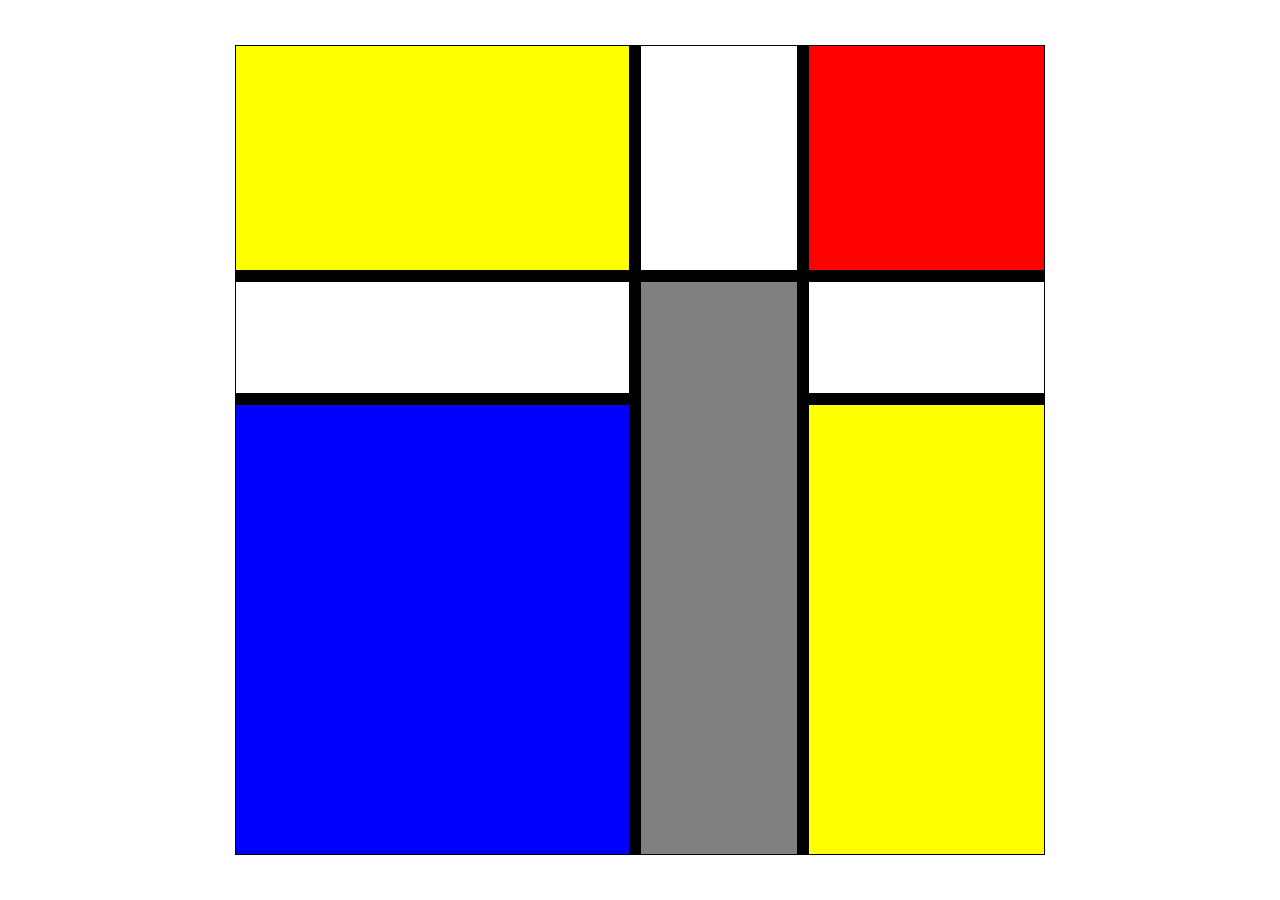
<file: exercises/css-grid/index.html>
<!doctype html>
<html lang="en">
  <head>
    <meta charset="UTF-8" />
    <meta
      name="viewport"
      content="width=device-width, 
        initial-scale=1.0"
    />
    <title>CSS Grids</title>
    <link rel="stylesheet" href="style.css" />
  </head>
  <body>
    <main id="grid-container">
      <div id="item-1" class="yellow"></div>
      <div id="item-2" class="white"></div>
      <div id="item-3" class="red"></div>
      <div id="item-4" class="white"></div>
      <div id="item-5" class="gray"></div>
      <div id="item-6" class="white"></div>
      <div id="item-7" class="blue"></div>
      <div id="item-8" class="yellow"></div>
      <!-- <div id="item-9" class="blue" ></div> -->
    </main>
  </body>
</html>
</file>
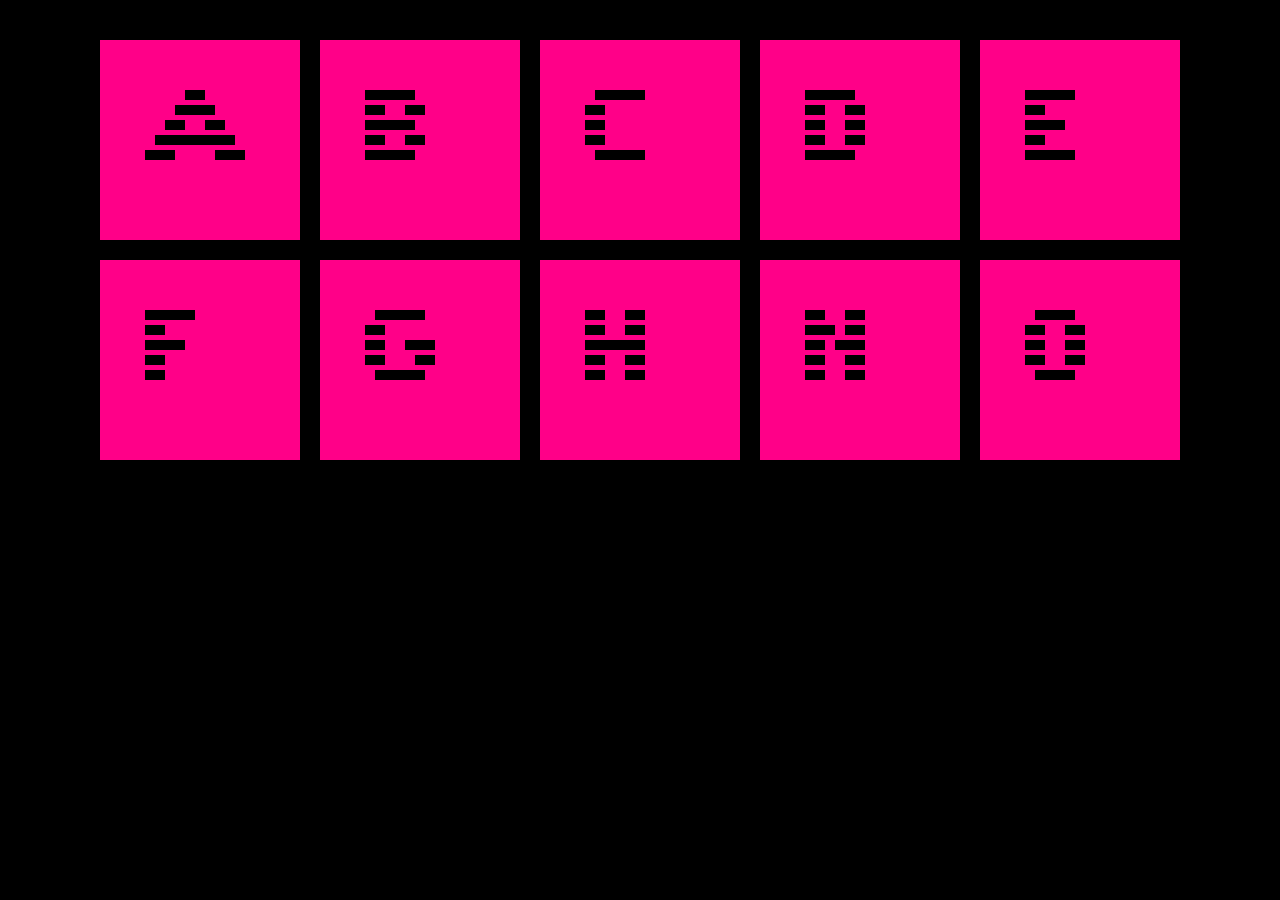
<file: projects/my css typeface/index.html>
<!DOCTYPE html>
<html lang="en">
<head>
  <meta charset="UTF-8">
  <meta name="viewport" content="width=device-width, initial-scale=1.0">
  <title>Pixel Letters</title>
  <link rel="stylesheet" href="style.css">
</head>
<body>

<!-- LETTER A -->
<div class="letter-box">
  <div class="pixel-grid a">
    <div class="row1"></div>
    <div class="row2"></div>
    <div class="row3-left"></div>
    <div class="row3-right"></div>
    <div class="row4-left"></div>
    <div class="row4-right"></div>
    <div class="row5-left"></div>
    <div class="row5-right"></div>
  </div>
</div>

<!-- LETTER B -->
<div class="letter-box">
  <div class="pixel-grid b">
    <div class="top"></div>
    <div class="upper-left"></div>
    <div class="upper-right"></div>
    <div class="middle-left"></div>
    <div class="middle-right"></div>
    <div class="lower-left"></div>
    <div class="lower-right"></div>
    <div class="bottom"></div>
  </div>
</div>

<!-- LETTER C -->
<div class="letter-box">
  <div class="pixel-grid c">
    <div class="top"></div>
    <div class="upper-left"></div>
    <div class="middle-left"></div>
    <div class="lower-left"></div>
    <div class="bottom"></div>
  </div>
</div>

<!-- LETTER D -->
<div class="letter-box">
  <div class="pixel-grid d">
    <div class="top"></div>
    <div class="upper-left"></div>
    <div class="upper-right"></div>
    <div class="middle-left"></div>
    <div class="middle-right"></div>
    <div class="lower-left"></div>
    <div class="lower-right"></div>
    <div class="bottom"></div>
  </div>
</div>

<!-- LETTER E -->
<div class="letter-box">
  <div class="pixel-grid e">
    <div class="top"></div>
    <div class="upper-left"></div>
    <div class="middle-left"></div>
    <div class="lower-left"></div>
    <div class="bottom"></div>
  </div>
</div>

<!-- LETTER F -->
<div class="letter-box">
  <div class="pixel-grid f">
    <div class="top"></div>
    <div class="upper-left"></div>
    <div class="middle-left"></div>
    <div class="lower-left"></div>
    <div class="bottom"></div>
  </div>
</div>

<!-- LETTER G -->
<div class="letter-box">
  <div class="pixel-grid g">
    <div class="top-left"></div>
    <div class="upper-left"></div>
    <div class="middle-left"></div>
    <div class="middle-right"></div>
    <div class="lower-left"></div>
    <div class="lower-right"></div>
    <div class="bottom"></div>
  </div>
</div>

<!-- LETTER H -->
<div class="letter-box">
  <div class="pixel-grid h">
    <div class="top-left"></div>
    <div class="top-right"></div>
    <div class="upper-left"></div>
    <div class="upper-right"></div>
    <div class="middle-left"></div>
    <div class="lower-left"></div>
    <div class="lower-right"></div>
    <div class="bottom-left"></div>
    <div class="bottom-right"></div>
  </div>
</div>

<!-- LETTER N -->
<div class="letter-box">
  <div class="pixel-grid n">
    <div class="top-left"></div>
    <div class="top-right"></div>
    <div class="upper-left"></div>
    <div class="upper-right"></div>
    <div class="middle-left"></div>
    <div class="middle-right"></div>
    <div class="lower-left"></div>
    <div class="lower-right"></div>
    <div class="bottom-left"></div>
    <div class="bottom-right"></div>
  </div>
</div>

<!-- LETTER O -->
<div class="letter-box">
  <div class="pixel-grid o">
    <div class="top-left"></div>
    <div class="upper-left"></div>
    <div class="upper-right"></div>
    <div class="middle-left"></div>
    <div class="middle-right"></div>
    <div class="lower-left"></div>
    <div class="lower-right"></div>
    <div class="bottom-left"></div>
  </div>
</div>

</body>
</html>
</file>
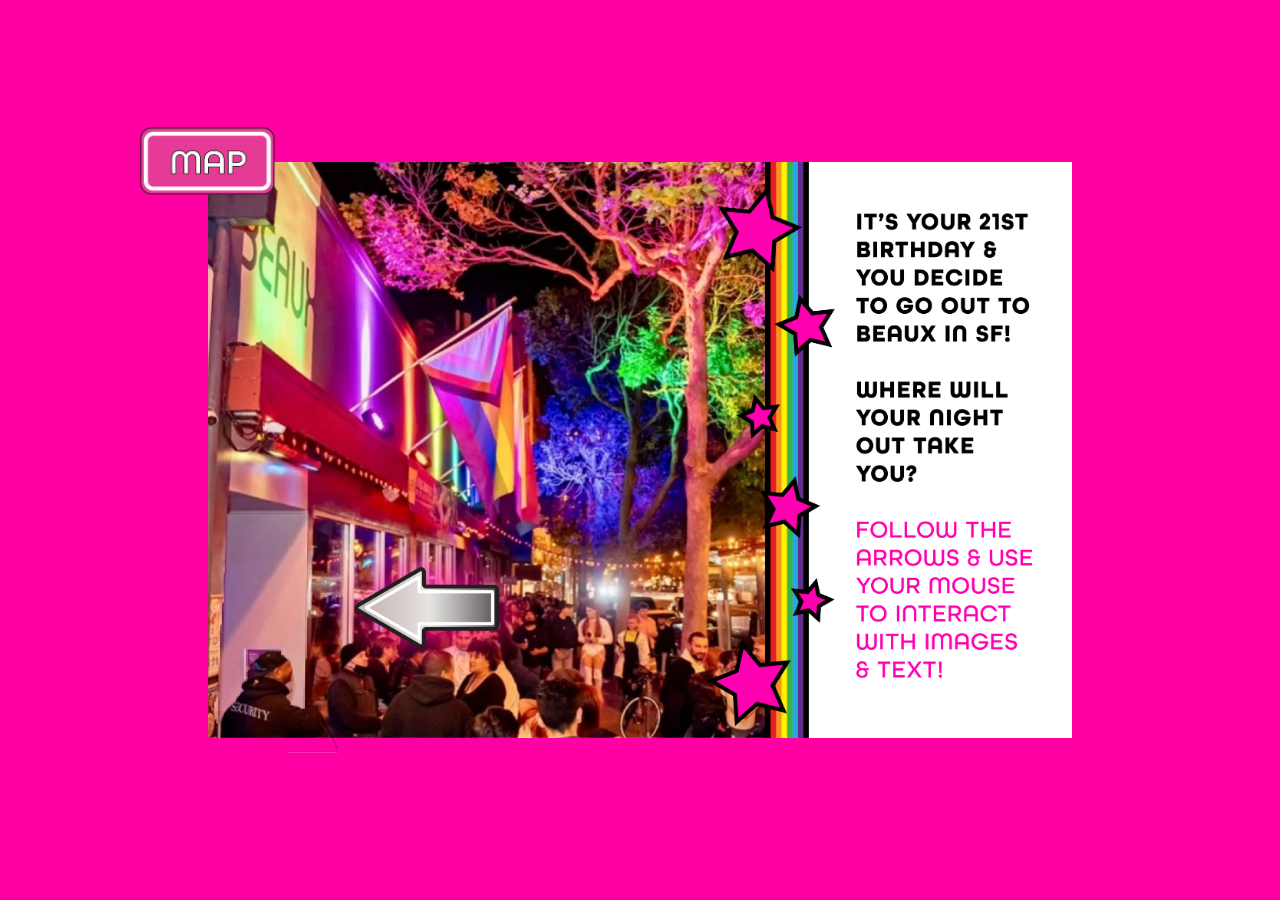
<file: projects/my-game/index.html>
<!doctype html>
<html>
  <head>
    <meta charset="UTF-8" />
    <title>Interactive Site</title>
    <link rel="stylesheet" href="style.css" />
  </head>

  <body>
    <div class="viewport">
      <div class="canvas">
        <!-- STAR BORDER OVERLAY -->
        <!-- <img src="assets/stars.png" class="star-frame" /> -->
        <!-- <img src="assets/map-directions.png" class="map-directions" /> -->
        <!-- BACK BUTTON (ONLY ONE) -->
        <img src="assets/back-button.png" class="back-btn" onclick="goBack()" />

        <!-- SLIDE 1 -->
        <div class="slide active">
          <img src="assets/image-01.png" class="background" />
          <img
            src="assets/button-01.png"
            class="hotspot btn1"
            onclick="goToSlide(1)"
          />
        </div>

        <!-- SLIDE 2 -->
        <div class="slide">
          <img src="assets/image-02.png" class="background" />
          <img
            src="assets/button-02.png"
            class="hotspot btn2"
            onclick="goToSlide(2)"
          />
          <img
            src="assets/button-03.png"
            class="hotspot btn3"
            onclick="goToSlide(2)"
          />
        </div>

        <!-- SLIDE 3 -->
        <div class="slide">
          <img src="assets/image-03.png" class="background" />
          <img
            src="assets/button-04.png"
            class="hotspot btn4"
            onclick="goToSlide(3)"
          />
        </div>

        <!-- SLIDE 4 -->
        <div class="slide">
          <img src="assets/image-04.png" class="background" />
          <img
            src="assets/button-05.png"
            class="hotspot btn5"
            onclick="goToSlide(4)"
          />
          <img
            src="assets/button-06.png"
            class="hotspot btn6"
            onclick="goToSlide(4)"
          />
        </div>

        <!-- SLIDE 5 -->
        <div class="slide">
          <img src="assets/image-05.png" class="background" />
          <img
            src="assets/button-07.png"
            class="hotspot btn7"
            onclick="goToSlide(5)"
          />
          <img
            src="assets/button-08.png"
            class="hotspot btn8"
            onclick="goToSlide(5)"
          />
        </div>

        <!-- SLIDE 6 -->
        <div class="slide">
          <img src="assets/image-06.png" class="background" />
          <img
            src="assets/button-09.png"
            class="hotspot btn9"
            onclick="goToSlide(6)"
          />
        </div>

        <!-- SLIDE 7 -->
        <div class="slide">
          <img src="assets/image-07.png" class="background" />
          <img
            src="assets/button-10.png"
            class="hotspot btn10"
            onclick="goToSlide(7)"
          />
          <img
            src="assets/button-11.png"
            class="hotspot btn11"
            onclick="goToSlide(7)"
          />
        </div>

        <!-- SLIDE 8 -->
        <div class="slide">
          <img src="assets/image-08.png" class="background" />
          <img
            src="assets/button-12.png"
            class="hotspot btn12"
            onclick="goToSlide(9)"
          />
          <img
            src="assets/button-13.png"
            class="hotspot btn13"
            onclick="goToSlide(8)"
          />
        </div>

        <!-- SLIDE 9 -->
        <div class="slide">
          <img src="assets/image-13.png" class="background" />
        </div>

        <!-- SLIDE 10 -->
        <div class="slide">
          <img src="assets/image-08.png" class="background" />
          <img
            src="assets/button-12.png"
            class="hotspot btn12"
            onclick="goToSlide(10)"
          />
          <img
            src="assets/button-13.png"
            class="hotspot btn13"
            onclick="goToSlide(8)"
          />
        </div>

        <!-- SLIDE 11 -->
        <div class="slide">
          <img src="assets/image-12.png" class="background" />
          <img
            src="assets/button-14.png"
            class="hotspot btn14"
            onclick="goToSlide(11)"
          />
          <img
            src="assets/button-15.png"
            class="hotspot btn15"
            onclick="goToSlide(11)"
          />
        </div>

        <!-- SLIDE 12 -->
        <div class="slide">
          <img src="assets/image-11.png" class="background" />
          <img
            src="assets/button-16.png"
            class="hotspot btn16"
            onclick="goToSlide(12)"
          />
        </div>

        <!-- SLIDE 13 -->
        <div class="slide">
          <img src="assets/image-14.png" class="background" />
        </div>

        <!-- MAP BUTTON -->
        <img src="assets/map-icon.png" class="map-btn" onclick="toggleMap()" />

        <!-- MAP OVERLAY -->
        <div class="map-overlay" id="mapOverlay">
          <img src="assets/map.png" class="map-image" />
          <img src="assets/map-directions.png" class="map-directions" />
          <img src="assets/map-marker.png" class="map-marker" id="mapMarker" />
        </div>
      </div>
    </div>

    <script src="script.js"></script>
  </body>
</html>
</file>
<file: exercises/css-grid/style.css>
body {
  margin: 0;
  padding: 0;
  box-sizing: border-box;
  display: grid;
  height: 100vh;
  place-items: center;
}

#grid-container {
  width: 90vh;
  height: 90vh;
  background: rgb(0, 0, 0);
  display: grid;
  grid-template-columns: 1fr 0.4fr 0.6fr;
  grid-template-rows: 1fr 0.5fr 2fr;
  grid-column-gap: 10px;
  grid-row-gap: 10px;
}

div {
  font-size: 40px;
  border: 1px solid rgb(0, 0, 0);
}

.white {
  background-color: white;
}

.red {
  background-color: rgb(255, 0, 0);
}

.yellow {
  background-color: yellow;
}

.blue {
  background-color: blue;
}

.gray {
  background-color: gray;
}

#item-1 {
  grid-column: 1 / span 1;
  grid-row: 1 / span 1;
}

#item-2 {
  grid-column: 2 / span 1;
  grid-row: 1 / span 1;
}

#item-3 {
  grid-column: 3 / span 1;
  grid-row: 1 / span 1;
}

#item-4 {
  grid-column: 1 / span 1;
  grid-row: 2 / span 1;
}

#item-5 {
  grid-column: 2 / span 1;
  grid-row: 2 / span 2;
}

@media (max-width: 850px) {
  #grid-container {
    grid-template-columns: 1fr 2fr;
    width: 90vw;
  }
  .red {
    background: hotpink;
  }
  .yellow {
    background: limegreen;
  }
  .blue {
    background: slateblue;
  }
}
</file>
<file: projects/my css typeface/style.css>
/* ====================== */
/* PAGE & BOX SETUP */
body {
  background: #000000;
  display: flex;
  flex-wrap: wrap;
  justify-content: center;
  align-items: center;
  padding: 40px;
  gap: 20px;
  margin: 0;
}

.letter-box {
  background: rgb(255, 0, 136);
  width: 200px;
  height: 200px;
  display: flex;
  justify-content: center;
  align-items: center;
  box-sizing: border-box;
  transition: transform 0.2s, background-color 0.2s;
}

.letter-box:hover {
  transform: scale(1.1);
  background-color: hsl(0, 0%, 0%);
}

.letter-box:hover .pixel-grid > div[class] {
  background-color: #ff0090;.letter-box:hover {
  animation: pulse 0.6s infinite alternate;
}
}
.letter-box:hover {
  animation: pulse 0.6s infinite alternate;
}

.letter-box:hover .pixel-grid > div[class] {
  box-shadow: 0 0 10px 3px #ff0090;
}
.letter-box:hover {
  animation: pulse 0.6s infinite alternate;
}

@keyframes pulse {
  0% { background-color: black; }
  100% { background-color: #ff0090; }
}
/* ====================== */
/* GRID SETUP */
.pixel-grid {
  display: grid;
  grid-template-columns: repeat(11, 10px);
  grid-template-rows: repeat(7, 10px);
  column-gap: 0;
  row-gap: 5px;
  width: fit-content;
  height: fit-content;
}

.pixel-grid > div[class] {
  background: black;
  width: 100%;
  height: 100%;
}

/* ====================== */
/* LETTER A */
.a .row1 { grid-column: 5 / 7; grid-row: 1; }
.a .row2 { grid-column: 4 / 8; grid-row: 2; }
.a .row3-left { grid-column: 3 / 5; grid-row: 3; }
.a .row3-right { grid-column: 7 / 9; grid-row: 3; }
.a .row4-left { grid-column: 2 / 10; grid-row: 4; }
.a .row4-right { grid-column: 2 / 10; grid-row: 4; }
.a .row5-left { grid-column: 1 / 4; grid-row: 5; }
.a .row5-right { grid-column: 8 / 11; grid-row: 5; }

/* LETTER A HOVER */
.letter-box:hover .a .row1,
.letter-box:hover .a .row2 {
  display: none;
}
.letter-box:hover .a .row3-left { grid-column: 4 / 6; grid-row: 3; }
.letter-box:hover .a .row3-right { grid-column: 6 / 8; grid-row: 3; }
.letter-box:hover .a .row4-left { grid-column: 3 / 5; grid-row: 4; }
.letter-box:hover .a .row4-right { grid-column: 6 / 8; grid-row: 4; }
.letter-box:hover .a .row5-left { display: block; grid-column: 4 / 8; grid-row: 5; }
.letter-box:hover .a .row5-right { display: none; }

/* ====================== */
/* LETTER B */
.b .top { grid-column: 1 / 5; grid-row: 1; }
.b .upper-left { grid-column: 1 / 3; grid-row: 2; }
.b .upper-right { grid-column: 5 / 7; grid-row: 2; }
.b .middle-left { grid-column: 1 / 6; grid-row: 3; }
.b .lower-left { grid-column: 1 / 3; grid-row: 4; }
.b .lower-right { grid-column: 5 / 7; grid-row: 4; }
.b .bottom { grid-column: 1 / 6; grid-row: 5; }

/* LETTER B HOVER */
.letter-box:hover .b .top,
.letter-box:hover .b .bottom,
.letter-box:hover .b .middle-right,
.letter-box:hover .b .upper-left {
  display: none;
}
.letter-box:hover .b .upper-right { grid-column: 3 / 6; grid-row: 2; }
.letter-box:hover .b .middle-left { grid-column: 3 / 8; grid-row: 3; }
.letter-box:hover .b .lower-left { grid-column: 3 / 6; grid-row: 4; }
.letter-box:hover .b .lower-right { grid-column: 6 / 8; grid-row: 4; }

/* ====================== */
/* LETTER C */
.c .top { grid-column: 2 / 7; grid-row: 1; }
.c .upper-left { grid-column: 1 / 3; grid-row: 2; }
.c .middle-left { grid-column: 1 / 3; grid-row: 3; }
.c .lower-left { grid-column: 1 / 3; grid-row: 4; }
.c .bottom { grid-column: 2 / 7; grid-row: 5; }

/* LETTER C HOVER */
.letter-box:hover .c .top,
.letter-box:hover .c .bottom { display: none; }
.letter-box:hover .c .upper-left { grid-column: 3 / 8; grid-row: 2; }
.letter-box:hover .c .middle-left { grid-column: 3 / 5; grid-row: 3; }
.letter-box:hover .c .lower-left { grid-column: 3 / 8; grid-row: 4; }

/* ====================== */
/* LETTER D */
.d .top { grid-column: 1 / 6; grid-row: 1; }
.d .upper-left { grid-column: 1 / 3; grid-row: 2; }
.d .upper-right { grid-column: 5 / 7; grid-row: 2; }
.d .middle-left { grid-column: 1 / 3; grid-row: 3; }
.d .middle-right { grid-column: 5 / 7; grid-row: 3; }
.d .lower-left { grid-column: 1 / 3; grid-row: 4; }
.d .lower-right { grid-column: 5 / 7; grid-row: 4; }
.d .bottom { grid-column: 1 / 6; grid-row: 5; }

/* LETTER D HOVER */
.letter-box:hover .d .top,
.letter-box:hover .d .upper-left,
.letter-box:hover .d .bottom { display: none; }
.letter-box:hover .d .upper-right { grid-column: 6 / 8; grid-row: 2; }
.letter-box:hover .d .middle-left { grid-column: 3 / 6; grid-row: 3; }
.letter-box:hover .d .middle-right { grid-column: 6 / 8; grid-row: 3; }
.letter-box:hover .d .lower-left { grid-column: 3 / 6; grid-row: 4; }
.letter-box:hover .d .lower-right { grid-column: 6 / 8; grid-row: 4; }

/* ====================== */
/* LETTER E */
.e .top { grid-column: 1 / 6; grid-row: 1; }
.e .upper-left { grid-column: 1 / 3; grid-row: 2; }
.e .middle-left { grid-column: 1 / 5; grid-row: 3; }
.e .lower-left { grid-column: 1 / 3; grid-row: 4; }
.e .bottom { grid-column: 1 / 6; grid-row: 5; }

/* LETTER E HOVER */
.letter-box:hover .e .top,
.letter-box:hover .e .bottom { display: none; }
.letter-box:hover .e .upper-left { grid-column: 3 / 8; grid-row: 2; }
.letter-box:hover .e .middle-left { grid-column: 3 / 5; grid-row: 3; }
.letter-box:hover .e .lower-left { grid-column: 3 / 8; grid-row: 4; }
{
  display: none; /* hide extra pieces */
}
/* ====================== */
/* LETTER F */
.f .top { grid-column: 1 / 6; grid-row: 1; }
.f .upper-left { grid-column: 1 / 3; grid-row: 2; }
.f .middle-left { grid-column: 1 / 5; grid-row: 3; }
.f .lower-left { grid-column: 1 / 3; grid-row: 4; }
.f .bottom { grid-column: 1 / 3; grid-row: 5; }

/* LETTER F HOVER */
.letter-box:hover .f .top,
.letter-box:hover .f .bottom { display: none; }
.letter-box:hover .f .upper-left { grid-column: 3 / 8; grid-row: 2; }
.letter-box:hover .f .middle-left { grid-column: 3 / 6; grid-row: 3; }
.letter-box:hover .f .lower-left { grid-column: 3 / 5; grid-row: 4; }
{
  display: none; /* hide extra pieces */
}
/* ====================== */
/* LETTER G */
.g .top-left { grid-column: 2 / 7; grid-row: 1; }
.g .upper-left { grid-column: 1 / 3; grid-row: 2; }
.g .middle-left { grid-column: 1 / 3; grid-row: 3; }
.g .middle-right { grid-column: 5 / 8; grid-row: 3; }
.g .lower-left { grid-column: 1 / 3; grid-row: 4; }
.g .lower-right { grid-column: 6 / 8; grid-row: 4; }
.g .bottom { grid-column: 2 / 7; grid-row: 5; }
/* LETTER G HOVER */
.letter-box:hover .g .top-left,
.letter-box:hover .g .bottom { display: none; }
.letter-box:hover .g .upper-left { grid-column: 3 / 8; grid-row: 2; }
.letter-box:hover .g .middle-left { grid-column: 3 / 5; grid-row: 3; }
.letter-box:hover .g .middle-right { grid-column: 6 / 8; grid-row: 3; }
.letter-box:hover .g .lower-left { grid-column: 3 / 6; grid-row: 4; }
.letter-box:hover .g .lower-right { grid-column: 6 / 8; grid-row: 4; }
{
  display: none; /* hide extra pieces */
}
/* ====================== */
/* LETTER H */
.h .top-left { grid-column: 1 / 3; grid-row: 1; }
.h .top-right { grid-column: 5 / 7; grid-row: 1; }
.h .upper-left { grid-column: 1 / 3; grid-row: 2; }
.h .upper-right { grid-column: 5 / 7; grid-row: 2; }
.h .middle-left { grid-column: 1 / 7; grid-row: 3; }
.h .lower-left { grid-column: 1 / 3; grid-row: 4; }
.h .lower-right { grid-column: 5 / 7; grid-row: 4; }
.h .bottom-left { grid-column: 1 / 3; grid-row: 5; }
.h .bottom-right { grid-column: 5 / 7; grid-row: 5; }

/* LETTER H HOVER */
.letter-box:hover .h .top-left,
.letter-box:hover .h .top-right,
.letter-box:hover .h .bottom-left,
.letter-box:hover .h .bottom-right { display: none; }
.letter-box:hover .h .upper-left { grid-column: 3 / 5; grid-row: 2; }
.letter-box:hover .h .upper-right { grid-column: 6 / 8; grid-row: 2; }
.letter-box:hover .h .middle-left { grid-column: 3 / 8; grid-row: 3; }
.letter-box:hover .h .lower-left { grid-column: 3 / 5; grid-row: 4; }
.letter-box:hover .h .lower-right { grid-column: 6 / 8; grid-row: 4; }
{
  display: none; /* hide extra pieces */
}
/* ====================== */
/* LETTER N */
.n .top-left { grid-column: 1 / 3; grid-row: 1; }
.n .top-right { grid-column: 5 / 7; grid-row: 1; }
.n .upper-left { grid-column: 1 / 4; grid-row: 2; }
.n .upper-right { grid-column: 5 / 7; grid-row: 2; }
.n .middle-left { grid-column: 1 / 3; grid-row: 3; }
.n .middle-right { grid-column: 4 / 7; grid-row: 3; }
.n .lower-left { grid-column: 1 / 3; grid-row: 4; }
.n .lower-right { grid-column: 5 / 7; grid-row: 4; }
.n .bottom-left { grid-column: 1 / 3; grid-row: 5; }
.n .bottom-right { grid-column: 5 / 7; grid-row: 5; }

/* LETTER N HOVER */
.letter-box:hover .n .top-left,
.letter-box:hover .n .top-right,
.letter-box:hover .n .bottom-left,
.letter-box:hover .n .bottom-right { display: none; }
.letter-box:hover .n .upper-left { grid-column: 3 / 5; grid-row: 2; }
.letter-box:hover .n .upper-right { grid-column: 6 / 8; grid-row: 2; }
.letter-box:hover .n .middle-left { grid-column: 3 / 8; grid-row: 3; }
.letter-box:hover .n .lower-left { grid-column: 3 / 5; grid-row: 4; }
.letter-box:hover .n .lower-right { grid-column: 6 / 8; grid-row: 4; }

/* ====================== */
/* LETTER O */
.o .top-left { grid-column: 2 / 6; grid-row: 1; }
.o .upper-left { grid-column: 1 / 3; grid-row: 2; }
.o .upper-right { grid-column: 5 / 7; grid-row: 2; }
.o .middle-left { grid-column: 1 / 3; grid-row: 3; }
.o .middle-right { grid-column: 5 / 7; grid-row: 3; }
.o .lower-left { grid-column: 1 / 3; grid-row: 4; }
.o .lower-right { grid-column: 5 / 7; grid-row: 4; }
.o .bottom-left { grid-column: 2 / 6; grid-row: 5; }

/* LETTER O HOVER */
.letter-box:hover .o .top-left,
.letter-box:hover .o .bottom-left { display: none; }
.letter-box:hover .o .upper-left { grid-column: 3 / 8; grid-row: 2; }
.letter-box:hover .o .middle-left { grid-column: 3 / 5; grid-row: 3; }
.letter-box:hover .o .middle-right { grid-column: 6 / 8; grid-row: 3; }
.letter-box:hover .o .lower-left { grid-column: 3 / 8; grid-row: 4; }
</file>
<file: projects/my-game/style.css>
body {
  margin: 0;
  background: rgb(255, 0, 162);
  overflow: hidden;
}

/* CENTER WRAPPER */
.viewport {
  width: 100vw;
  height: 100vh;
  display: flex;
  justify-content: center;
  align-items: center;
}

/* CANVAS */
.canvas {
  position: relative;
  aspect-ratio: 16 / 9;
  width: 80vw;
  max-width: 100vw;
  margin: auto;
}

/* STAR FRAME */
.star-frame {
  position: absolute;
  top: 50%;
  left: 50%;
  width: 200%;
  transform: translate(-50%, -50%);
  pointer-events: none;
  z-index: 20;
}

/* SLIDES */
.slide {
  position: absolute;
  inset: 0;
  display: none;
}

.slide.active {
  display: block;
}

/* BACKGROUND */
.background {
  width: 100%;
  height: 100%;
  object-fit: contain;
}

/* HOTSPOTS */
.hotspot {
  position: absolute;
  transform: translate(-50%, -50%);
  cursor: pointer;
  transition: 0.2s;
  z-index: 5;
}

.hotspot:hover {
  filter: drop-shadow(0 0 20px rgb(255, 0, 174));
  transform: translate(-50%, -50%) scale(1.08);
}

/* BACK BUTTON */
.back-btn {
  position: absolute;
  top: 81%;
  left: -5%;
  width: 22%;
  display: none;
  cursor: pointer;
  z-index: 10;
}

/* BUTTONS (unchanged) */
.btn1 { top: 82%; left: 14%; height: 88%; }
.btn2 { top: 60%; left: 80%; height: 20%; }
.btn3 { top: 78%; left: 78.5%; height: 22%; }
.btn4 { top: 37%; left: 23%; height: 28%; }
.btn5 { top: 61%; left: 55%; height: 60%; }
.btn6 { top: 67.5%; left: 19.5%; height: 44%; }
.btn7 { top: 50%; left: 80%; height: 25%; }
.btn8 { top: 65%; left: 80%; height: 25%; }
.btn9 { top: 90%; left: 78%; height: 23%; }
.btn10 { top: 68%; left: 79%; height: 25%; }
.btn11 { top: 85%; left: 78.5%; height: 25%; }
.btn12 { top: 55%; left: 79.5%; height: 25%; }
.btn13 { top: 68%; left: 78.5%; height: 25%; }
.btn14 { top: 48%; left: 79%; height: 25%; }
.btn15 { top: 63%; left: 80.5%; height: 25%; }
.btn16 { top: 55%; left: 79%; height: 23%; }

/* MAP BUTTON (🔥 FIXED LAYER) */
.map-btn {
  position: absolute;
  top: -7%;
  width: 15%;
  z-index: 20000; /* 🔥 ABOVE EVERYTHING */
  cursor: pointer;
}

/* MAP OVERLAY */
.map-overlay {
  position: absolute;
  inset: 0;
  display: none;

  z-index: 5000;
}

.map-overlay.active {
  display: block;
}

/* MAP IMAGE */
.map-image {
  position: absolute;
  width: 115%;
  height: 112%;
  object-fit: contain;

  top: 50%;
  left: 50%;
  transform: translate(-50%, -50%);

  z-index: 1;
}

/* MAP MARKER */
.map-marker {
  position: absolute;
  top: 50%;
  left: 50%;
  width: 75px;

  transform: translate(-50%, -50%);
  z-index: 99999;
}

/* MAP DIRECTIONS */
.map-directions {
  position: absolute;
  width: 60%;
  top: var(--dir-top, -11%);
  left: var(--dir-left, 50%);

  transform: translate(-50%, -50%);
  z-index: 9999;

  pointer-events: none;
}
</file>
